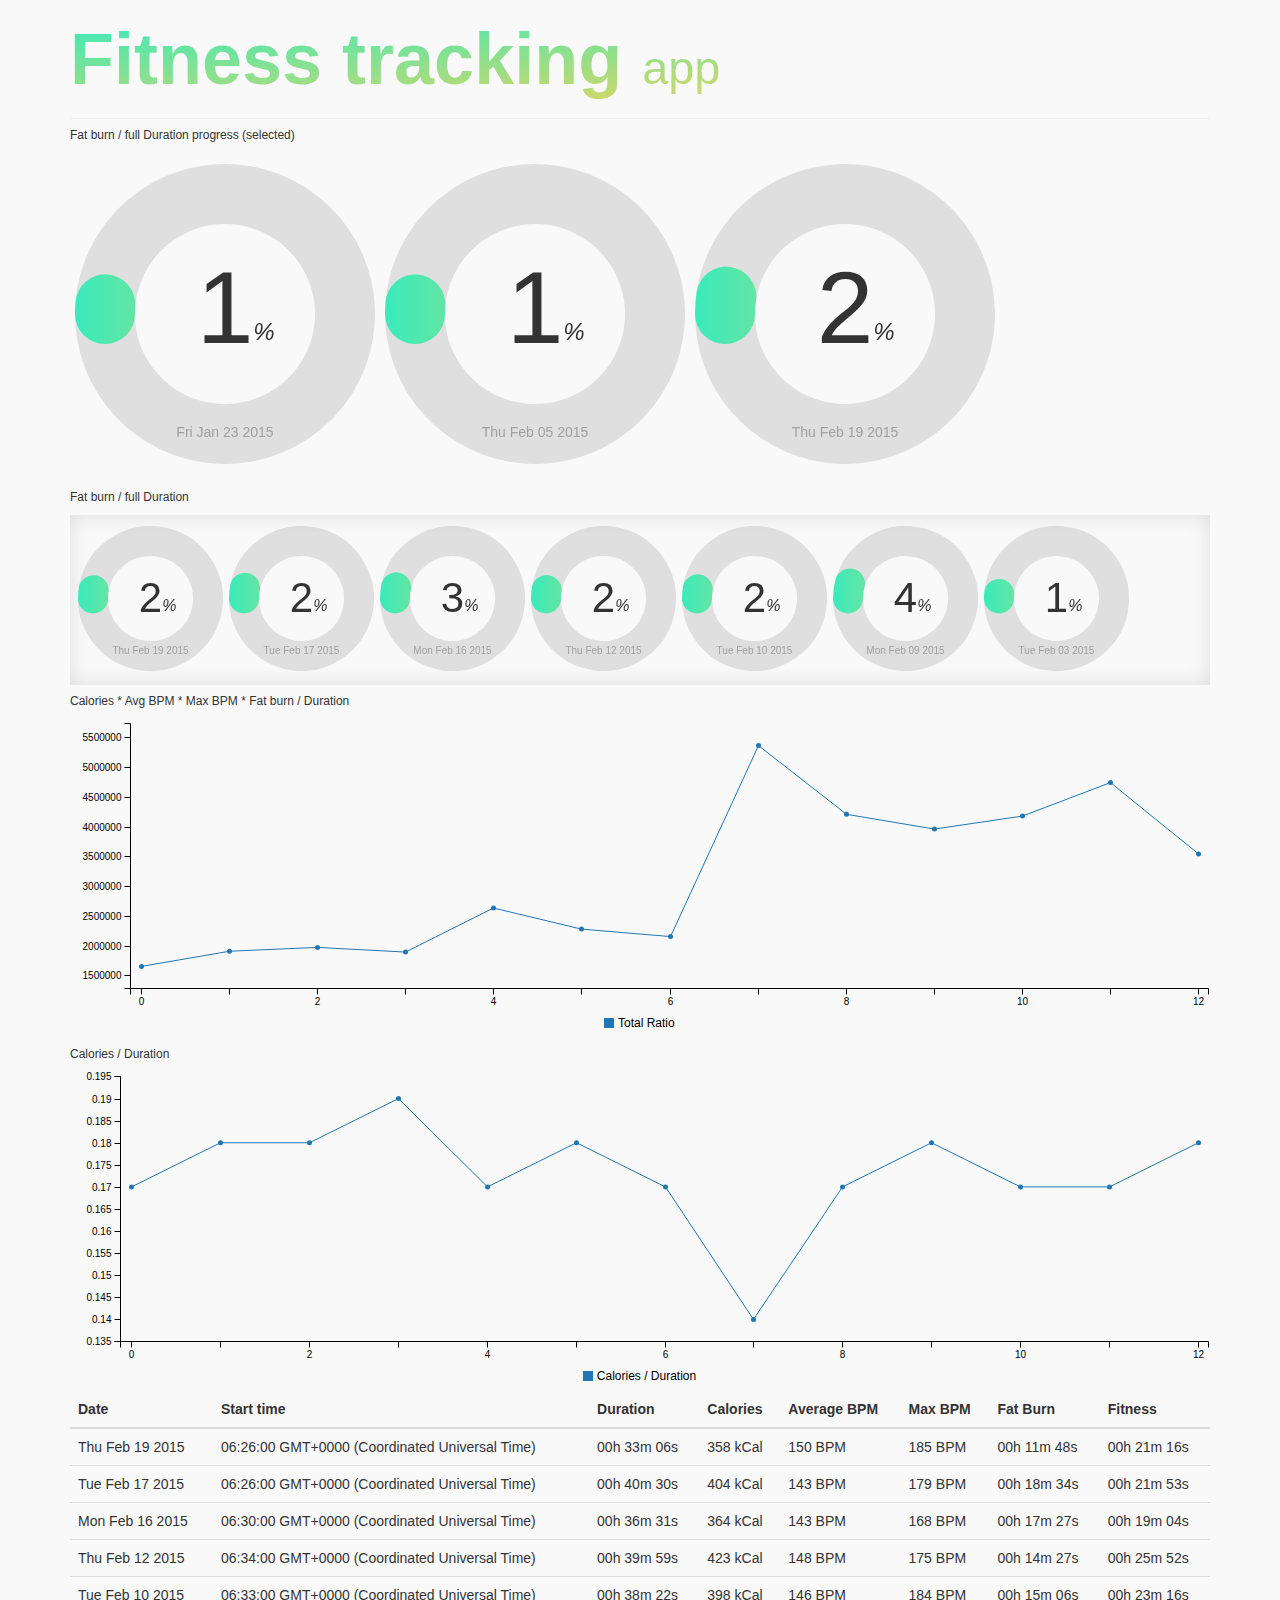
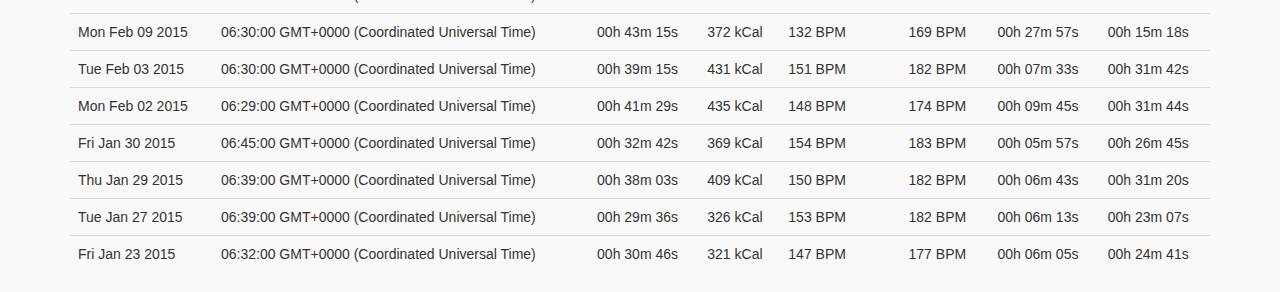
<file: FitnessTracking/target/fitness--tracking-1/index.html>
<!DOCTYPE html>
<html>
<head>
	<meta http-equiv="Content-Type" content="text/html; charset=UTF-8">
	<meta name="viewport" content="width=device-width, initial-scale=1.0">
	<title>Fitness Tracking</title>
	
	<script src="lib/jquery/jquery.js"></script>
	<script src="lib/bootstrap/bootstrap.js"></script>
	<script src="lib/circleProgress/circle-progress.js"></script>
	<script src="lib/d3/d3.js"></script>
	<script src="lib/c3/c3.js"></script>

	<script src="json/trackdata.json"></script>
	<script type="text/javascript" src="js/Workout.js"></script>
	<script type="text/javascript" src="js/App.js"></script>
	<script type="text/javascript" src="js/StringEnricher.js"></script>
	<script type="text/javascript" src="js/ReverseArray.js"></script>
	
	
	<link rel="stylesheet" href="lib/bootstrap/bootstrap.min.css">
	<link rel="stylesheet" href="lib/bootstrap/bootstrap-theme.min.css">
	<link rel="stylesheet" href="lib/c3/c3.css">
	
	<link rel="stylesheet" href="css/main.css">
</head>
<body>
<div class="container">
	<div class="page-header">
		<h1 class="own">Fitness tracking <small>app</small></h1>
	</div>
	<h6>Fat burn / full Duration progress (selected)</h6>
	<div id="selectedCircleProgresses" class="circleProgress"></div>
	
	<h6>Fat burn / full Duration</h6>
	<div id="circleProgresses" class="circleProgress hole"></div>
	
	<h6>Calories * Avg BPM * Max BPM * Fat burn / Duration</h6>
	<div id="totalRatio"></div>
	
	<h6>Calories / Duration</h6>
	<div id="caloriesDuration"></div>
	<table id="dataTable" class="table table-hover">
		<thead>
			<tr>
				<th>Date</th>
				<th>Start time</th>
				<th>Duration</th>
				<th>Calories</th>
				<th>Average BPM</th>
				<th>Max BPM</th>
				<th>Fat Burn</th>
				<th>Fitness</th>
			</tr>
		</thead>
	</table>
</div>
</body>
</html>
</file>
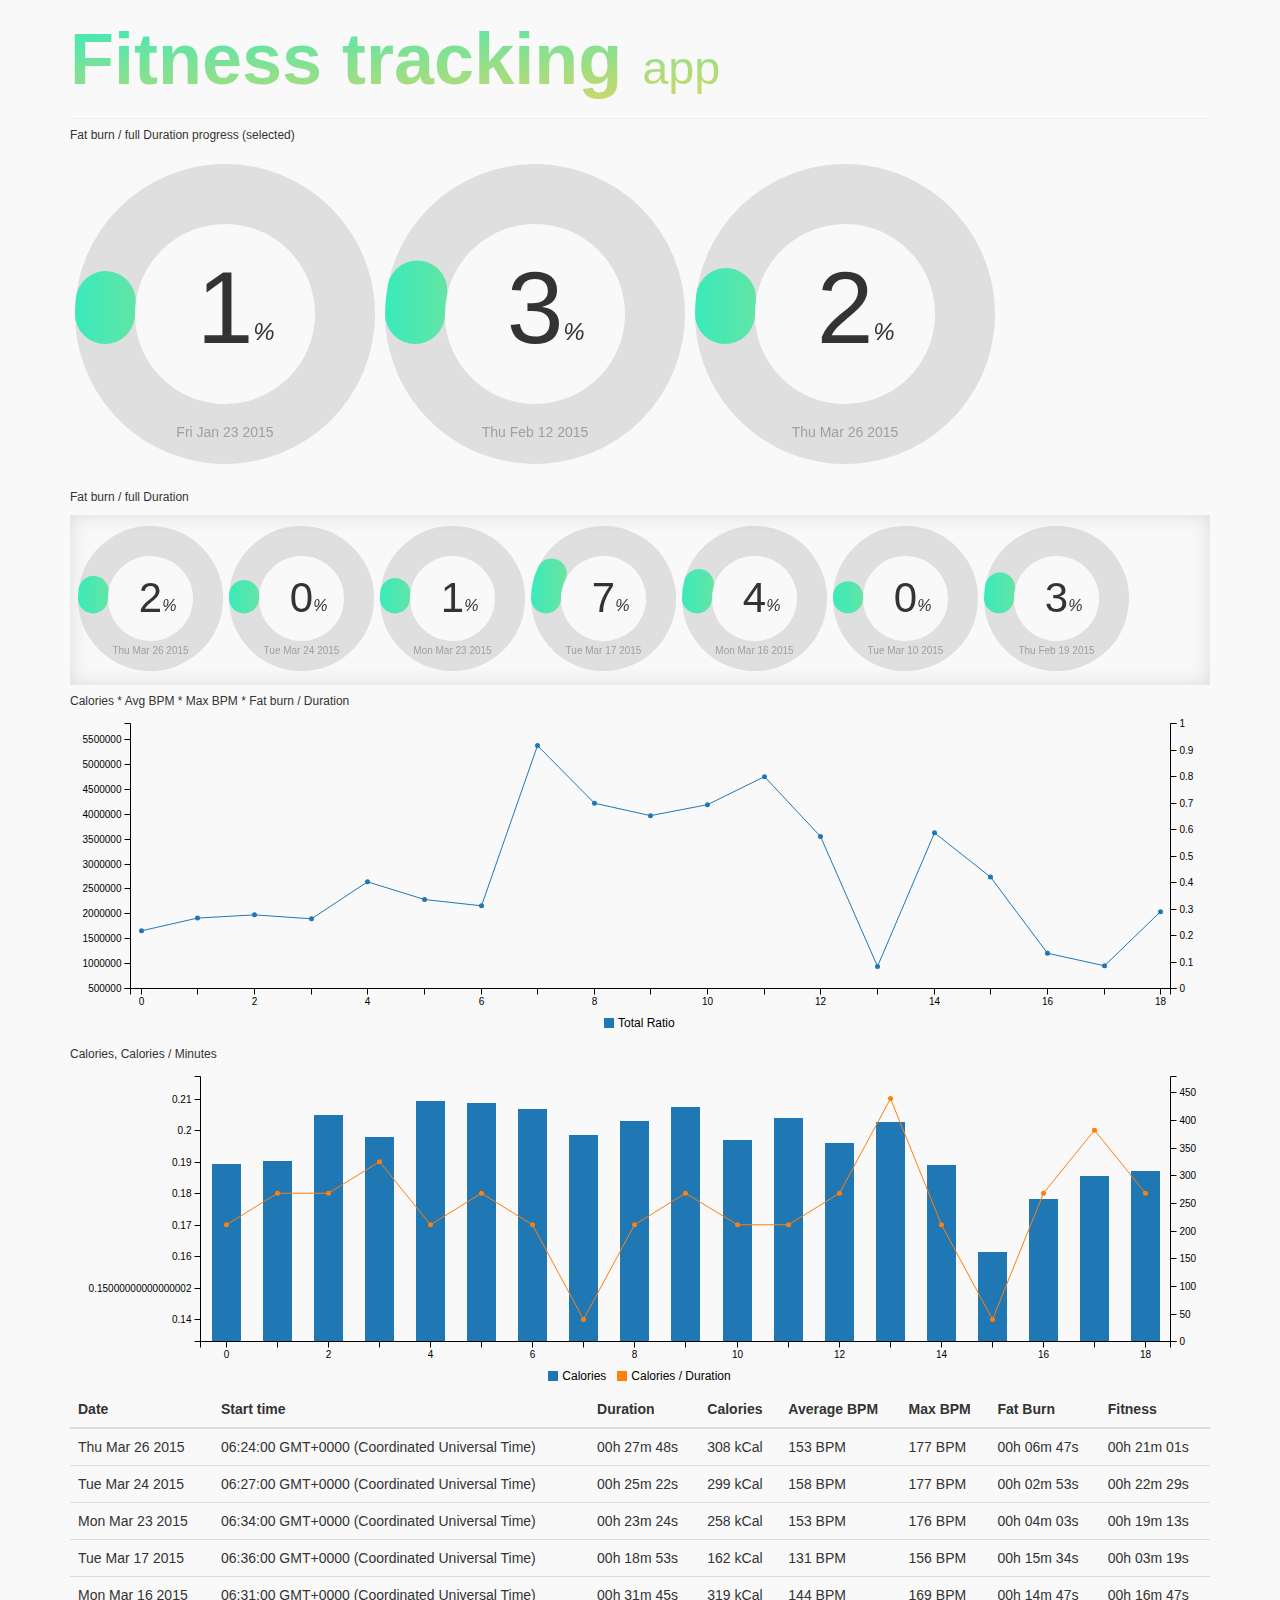
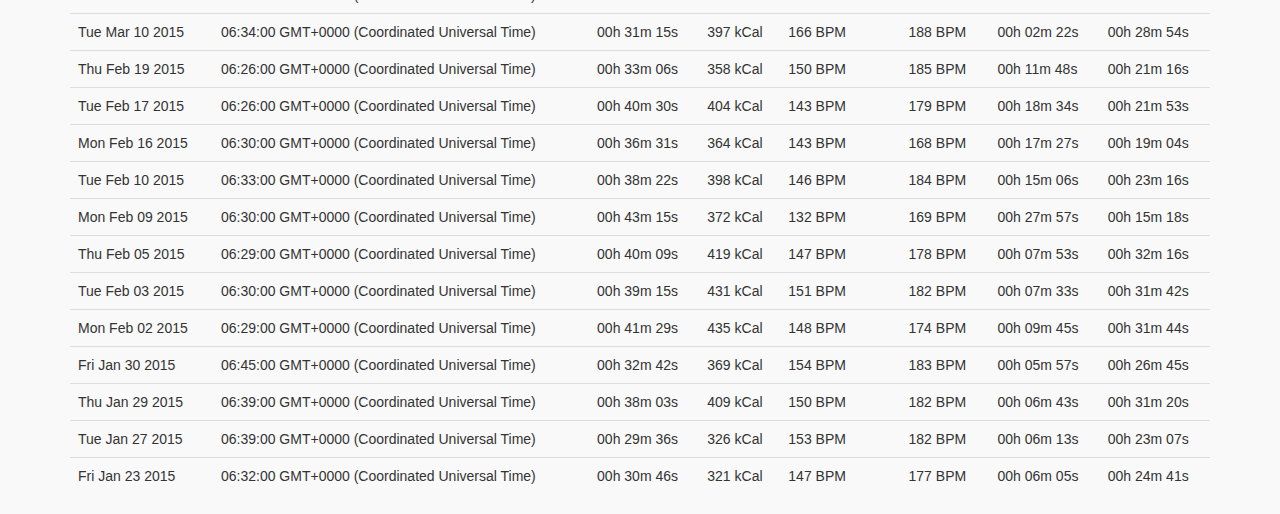
<file: src/main/webapp/index.html>
<!DOCTYPE html>
<html>
<head>
	<meta http-equiv="Content-Type" content="text/html; charset=UTF-8">
	<meta name="viewport" content="width=device-width, initial-scale=1.0">
	<title>Fitness Tracking</title>
	
	<script src="lib/jquery/jquery.js"></script>
	<script src="lib/bootstrap/bootstrap.js"></script>
	<script src="lib/circleProgress/circle-progress.js"></script>
	<script src="lib/d3/d3.js"></script>
	<script src="lib/c3/c3.js"></script>

	<script src="json/trackdata.json"></script>
	<script type="text/javascript" src="js/Workout.js"></script>
	<script type="text/javascript" src="js/App.js"></script>
	<script type="text/javascript" src="js/StringEnricher.js"></script>
	<script type="text/javascript" src="js/ReverseArray.js"></script>
	
	
	<link rel="stylesheet" href="lib/bootstrap/bootstrap.min.css">
	<link rel="stylesheet" href="lib/bootstrap/bootstrap-theme.min.css">
	<link rel="stylesheet" href="lib/c3/c3.css">
	
	<link rel="stylesheet" href="css/main.css">
</head>
<body>
<div class="container">
	<div class="page-header">
		<h1 class="own">Fitness tracking <small>app</small></h1>
	</div>
	<h6>Fat burn / full Duration progress (selected)</h6>
	<div id="selectedCircleProgresses" class="circleProgress"></div>
	
	<h6>Fat burn / full Duration</h6>
	<div id="circleProgresses" class="circleProgress hole"></div>
	
	<h6>Calories * Avg BPM * Max BPM * Fat burn / Duration</h6>
	<div id="totalRatio"></div>
	
	<h6>Calories, Calories / Minutes</h6>
	<div id="caloriesDuration"></div>
	<table id="dataTable" class="table table-hover">
		<thead>
			<tr>
				<th>Date</th>
				<th>Start time</th>
				<th>Duration</th>
				<th>Calories</th>
				<th>Average BPM</th>
				<th>Max BPM</th>
				<th>Fat Burn</th>
				<th>Fitness</th>
			</tr>
		</thead>
	</table>
</div>
</body>
</html>
</file>
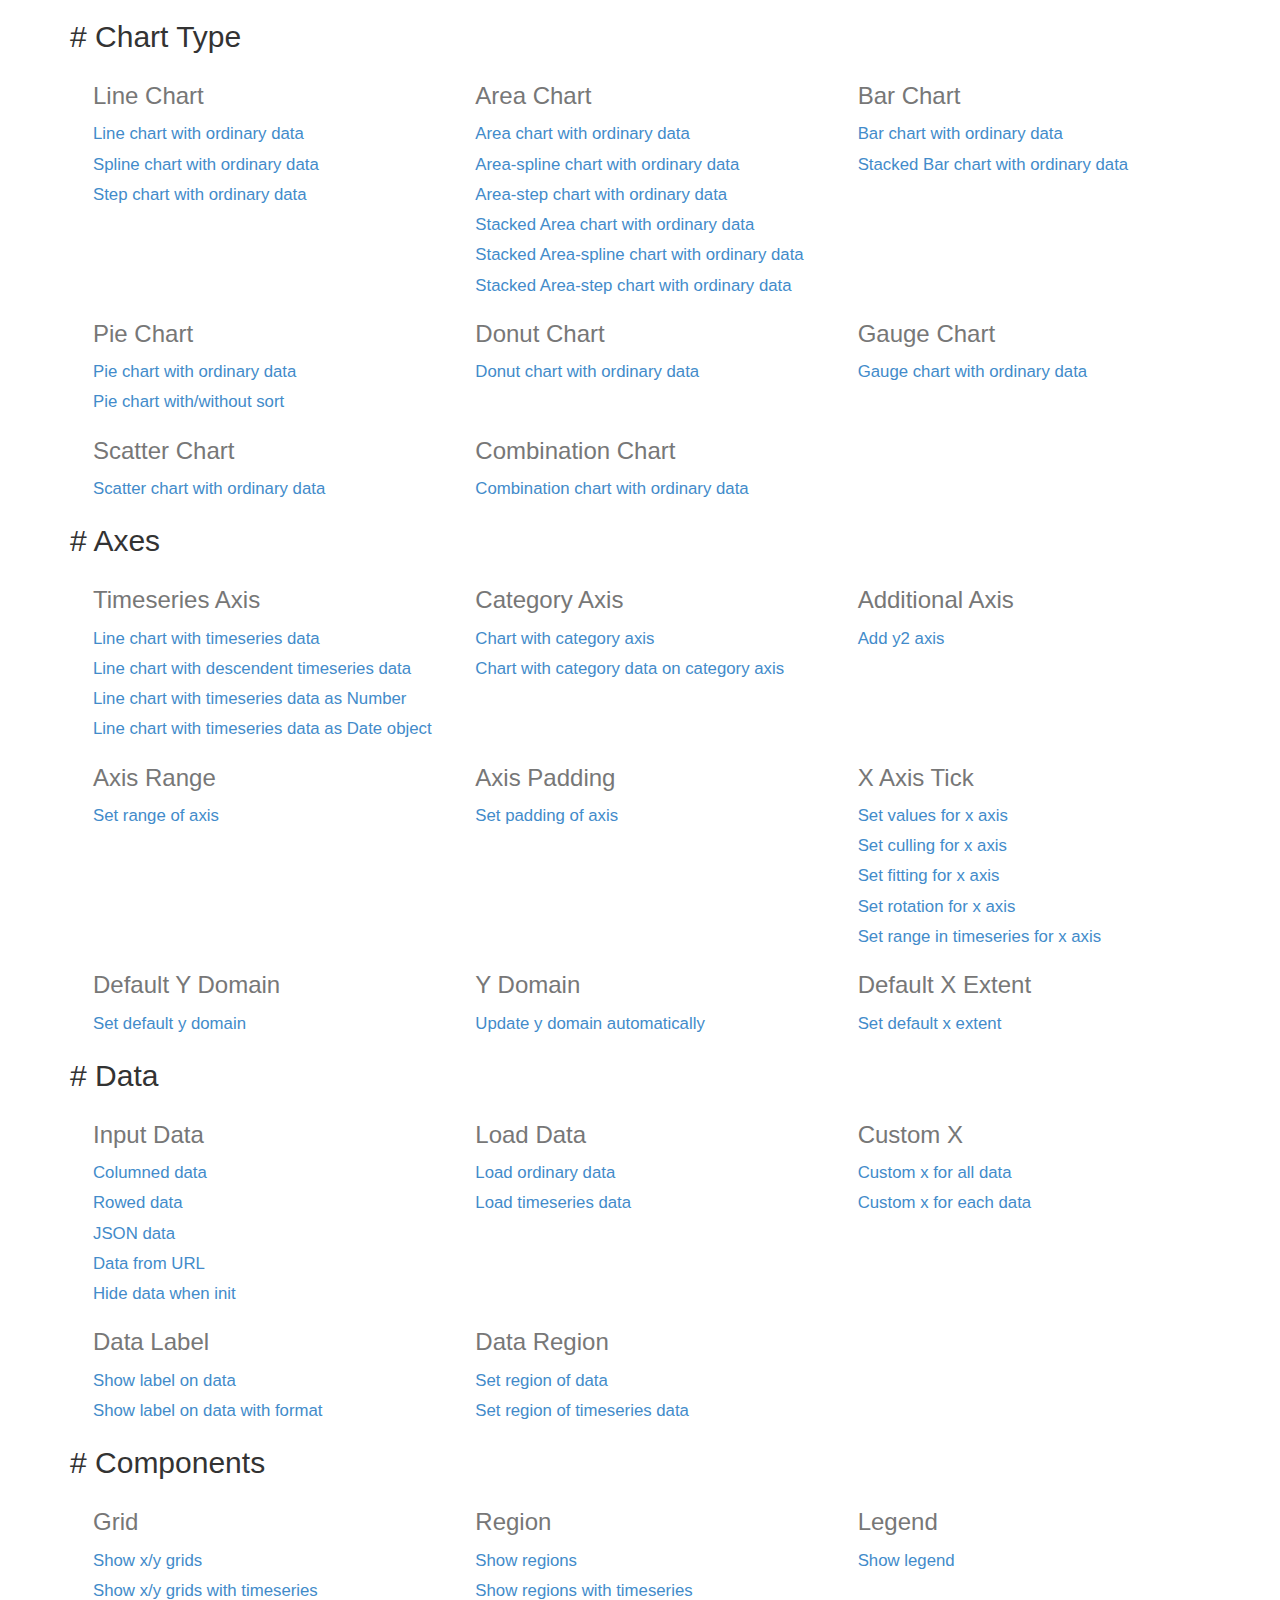
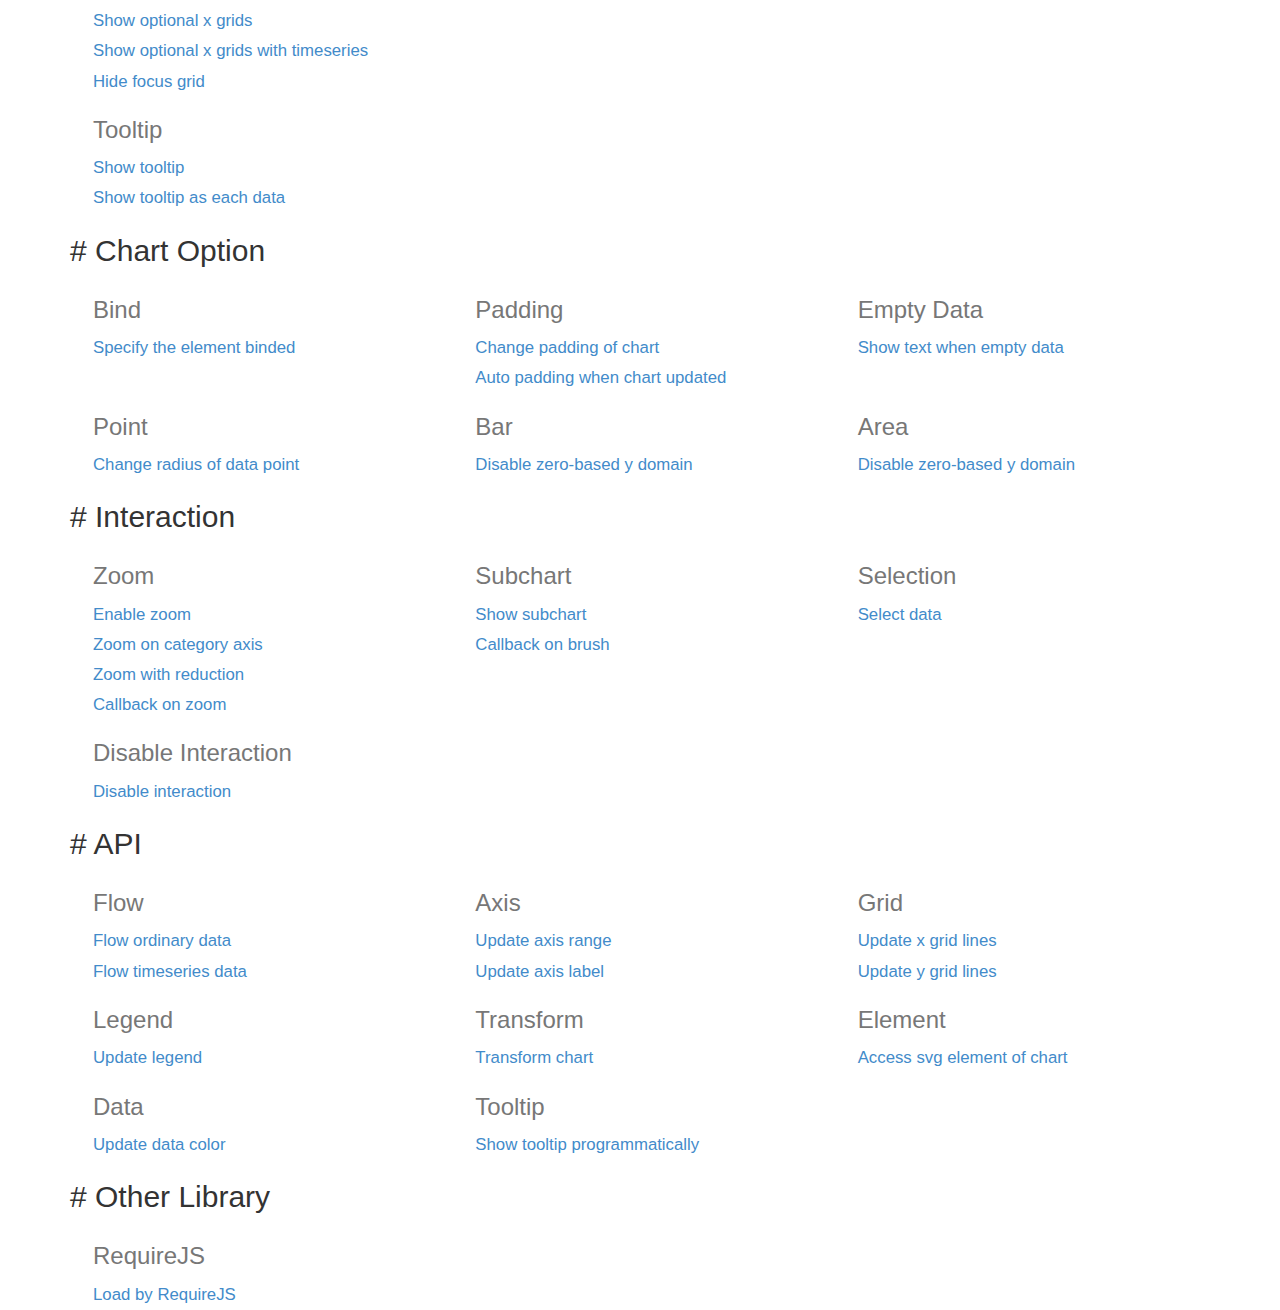
<file: FitnessTracking/target/fitness--tracking-1/lib/c3/c3-0.4.9/htdocs/index.html>
<html>
  <head>
    <link href="./css/bootstrap.min.css" rel="stylesheet">
    <link href="./css/index.css" rel="stylesheet">
  </head>
  <body>
    <div class="container">
      <div class="section">
        <h2># <span>Chart Type</span></h2>
        <div>
          <div class="row">
            <div class="col-md-4">
              <h3>Line Chart</h3>
              <a href="./samples/simple.html">
                Line chart with ordinary data
              </a>
              <a href="./samples/chart_spline.html">
                Spline chart with ordinary data
              </a>
              <a href="./samples/chart_step.html">
                Step chart with ordinary data
              </a>
            </div>
            <div class="col-md-4">
              <h3>Area Chart</h3>
              <a href="./samples/chart_area.html">
                Area chart with ordinary data
              </a>
              <a href="./samples/chart_area_spline.html">
                Area-spline chart with ordinary data
              </a>
              <a href="./samples/chart_area_step.html">
                Area-step chart with ordinary data
              </a>
              <a href="./samples/chart_area_stacked.html">
                Stacked Area chart with ordinary data
              </a>
              <a href="./samples/chart_area_spline_stacked.html">
                Stacked Area-spline chart with ordinary data
              </a>
              <a href="./samples/chart_area_step_stacked.html">
                Stacked Area-step chart with ordinary data
              </a>
            </div>
            <div class="col-md-4">
              <h3>Bar Chart</h3>
              <a href="./samples/chart_bar.html">
                Bar chart with ordinary data
              </a>
              <a href="./samples/chart_bar_stacked.html">
                Stacked Bar chart with ordinary data
              </a>
            </div>
          </div>
          <div class="row">
            <div class="col-md-4">
              <h3>Pie Chart</h3>
              <a href="./samples/chart_pie.html">
                Pie chart with ordinary data
              </a>
              <a href="./samples/chart_pie_sort.html">
                Pie chart with/without sort
              </a>
            </div>
            <div class="col-md-4">
              <h3>Donut Chart</h3>
              <a href="./samples/chart_donut.html">
                Donut chart with ordinary data
              </a>
            </div>
            <div class="col-md-4">
              <h3>Gauge Chart</h3>
              <a href="./samples/chart_gauge.html">
                Gauge chart with ordinary data
              </a>
            </div>
          </div>
          <div class="row">
            <div class="col-md-4">
              <h3>Scatter Chart</h3>
              <a href="./samples/chart_scatter.html">
                Scatter chart with ordinary data
              </a>
            </div>
            <div class="col-md-4">
              <h3>Combination Chart</h3>
              <a href="./samples/chart_combination.html">
                Combination chart with ordinary data
              </a>
            </div>
          </div>
        </div>
      </div>

      <div class="section">
        <h2># <span>Axes</span></h2>
        <div>
          <div class="row">
            <div class="col-md-4">
              <h3>Timeseries Axis</h3>
              <a href="./samples/timeseries.html">
                Line chart with timeseries data
              </a>
              <a href="./samples/timeseries_descendent.html">
                Line chart with descendent timeseries data
              </a>
              <a href="./samples/timeseries_raw.html">
                Line chart with timeseries data as Number
              </a>
              <a href="./samples/timeseries_date.html">
                Line chart with timeseries data as Date object
              </a>
            </div>
            <div class="col-md-4">
              <h3>Category Axis</h3>
              <a href="./samples/categorized.html">
                Chart with category axis
              </a>
              <a href="./samples/custom_x_categorized.html">
                Chart with category data on category axis
              </a>
            </div>
            <div class="col-md-4">
              <h3>Additional Axis</h3>
              <a href="./samples/axes_y2.html">
                Add y2 axis
              </a>
            </div>
          </div>
          <div class="row">
            <div class="col-md-4">
              <h3>Axis Range</h3>
              <a href="./samples/axes_range.html">
                Set range of axis
              </a>
            </div>
            <div class="col-md-4">
              <h3>Axis Padding</h3>
              <a href="./samples/axes_padding.html">
                Set padding of axis
              </a>
            </div>
            <div class="col-md-4">
              <h3>X Axis Tick</h3>
              <a href="./samples/axes_x_tick_values.html">
                Set values for x axis
              </a>
              <a href="./samples/axes_x_tick_culling.html">
                Set culling for x axis
              </a>
              <a href="./samples/axes_x_tick_fit.html">
                Set fitting for x axis
              </a>
              <a href="./samples/axes_x_tick_rotate.html">
                Set rotation for x axis
              </a>
              <a href="./samples/axes_x_range_timeseries.html">
                Set range in timeseries for x axis
              </a>
            </div>
          </div>
          <div class="row">
            <div class="col-md-4">
              <h3>Default Y Domain</h3>
              <a href="./samples/axes_y_default.html">
                Set default y domain
              </a>
            </div>
            <div class="col-md-4">
              <h3>Y Domain</h3>
              <a href="./samples/domain_y.html">
                Update y domain automatically
              </a>
            </div>
            <div class="col-md-4">
              <h3>Default X Extent</h3>
              <a href="./samples/axes_x_extent.html">
                Set default x extent
              </a>
            </div>
          </div>
        </div>
      </div>

      <div class="section">
        <h2># <span>Data</span></h2>
        <div>
          <div class="row">
            <div class="col-md-4">
              <h3>Input Data</h3>
              <a href="./samples/data_columned.html">
                Columned data
              </a>
              <a href="./samples/data_rowed.html">
                Rowed data
              </a>
              <a href="./samples/data_json.html">
                JSON data
              </a>
              <a href="./samples/data_url.html">
                Data from URL
              </a>
              <a href="./samples/data_hide.html">
                Hide data when init
              </a>
            </div>
            <div class="col-md-4">
              <h3>Load Data</h3>
              <a href="./samples/data_load.html">
                Load ordinary data
              </a>
              <a href="./samples/data_load_timeseries.html">
                Load timeseries data
              </a>
            </div>
            <div class="col-md-4">
              <h3>Custom X</h3>
              <a href="./samples/custom_x_scale.html">
                Custom x for all data
              </a>
              <a href="./samples/custom_xs_scale.html">
                Custom x for each data
              </a>
            </div>
          </div>
          <div class="row">
            <div class="col-md-4">
              <h3>Data Label</h3>
              <a href="./samples/data_label.html">
                Show label on data
              </a>
              <a href="./samples/data_label_format.html">
                Show label on data with format
              </a>
            </div>
            <div class="col-md-4">
              <h3>Data Region</h3>
              <a href="./samples/data_region.html">
                Set region of data
              </a>
              <a href="./samples/data_region_timeseries.html">
                Set region of timeseries data
              </a>
            </div>
          </div>
        </div>
      </div>

      <div class="section">
        <h2># <span>Components</span></h2>
        <div>
          <div class="row">
            <div class="col-md-4">
              <h3>Grid</h3>
              <a href="./samples/grids.html">
                 Show x/y grids
              </a>
              <a href="./samples/grids_timeseries.html">
                 Show x/y grids with timeseries
              </a>
              <a href="./samples/grid_x_lines.html">
                 Show optional x grids
              </a>
              <a href="./samples/grid_x_lines_timeseries.html">
                 Show optional x grids with timeseries
              </a>
              <a href="./samples/grid_focus.html">
                 Hide focus grid
              </a>
            </div>
            <div class="col-md-4">
              <h3>Region</h3>
              <a href="./samples/regions.html">
                 Show regions
              </a>
              <a href="./samples/regions_timeseries.html">
                 Show regions with timeseries
              </a>
            </div>
            <div class="col-md-4">
              <h3>Legend</h3>
              <a href="./samples/legend.html">
                 Show legend
              </a>
            </div>
          </div>
          <div class="row">
            <div class="col-md-4">
              <h3>Tooltip</h3>
              <a href="./samples/tooltip_show.html">
                Show tooltip
              </a>
              <a href="./samples/tooltip_grouped.html">
                Show tooltip as each data
              </a>
            </div>
          </div>
        </div>
      </div>

      <div class="section">
        <h2># <span>Chart Option</span></h2>
        <div>
          <div class="row">
            <div class="col-md-4">
              <h3>Bind</h3>
              <a href="./samples/bindto.html">
                Specify the element binded
              </a>
            </div>
            <div class="col-md-4">
              <h3>Padding</h3>
              <a href="./samples/padding.html">
                Change padding of chart
              </a>
              <a href="./samples/padding_update.html">
                Auto padding when chart updated
              </a>
            </div>
            <div class="col-md-4">
              <h3>Empty Data</h3>
              <a href="./samples/emptydata.html">
                Show text when empty data
              </a>
            </div>
          </div>
          <div class="row">
            <div class="col-md-4">
              <h3>Point</h3>
              <a href="./samples/point_r.html">
                Change radius of data point
              </a>
            </div>
            <div class="col-md-4">
              <h3>Bar</h3>
              <a href="./samples/bar_zerobased.html">
                Disable zero-based y domain
              </a>
            </div>
            <div class="col-md-4">
              <h3>Area</h3>
              <a href="./samples/area_zerobased.html">
                Disable zero-based y domain
              </a>
            </div>
          </div>
        </div>
      </div>

      <div class="section">
        <h2># <span>Interaction</span></h2>
        <div>
          <div class="row">
            <div class="col-md-4">
              <h3>Zoom</h3>
              <a href="./samples/zoom.html">
                Enable zoom
              </a>
              <a href="./samples/zoom.html">
                Zoom on category axis
              </a>
              <a href="./samples/zoom_reduction.html">
                Zoom with reduction
              </a>
              <a href="./samples/zoom_onzoom.html">
                Callback on zoom
              </a>
            </div>
            <div class="col-md-4">
              <h3>Subchart</h3>
              <a href="./samples/subchart.html">
                Show subchart
              </a>
              <a href="./samples/subchart_onbrush.html">
                Callback on brush
              </a>
            </div>
            <div class="col-md-4">
              <h3>Selection</h3>
              <a href="./samples/selection.html">
                Select data
              </a>
            </div>
          </div>
          <div class="row">
            <div class="col-md-4">
              <h3>Disable Interaction</h3>
              <a href="./samples/interaction_enabled.html">
                Disable interaction
              </a>
            </div>
          </div>
        </div>
      </div>

      <div class="section">
        <h2># <span>API</span></h2>
        <div>
          <div class="row">
            <div class="col-md-4">
              <h3>Flow</h3>
              <a href="./samples/api_flow.html">
                Flow ordinary data
              </a>
              <a href="./samples/api_flow_timeseries.html">
                Flow timeseries data
              </a>
            </div>
            <div class="col-md-4">
              <h3>Axis</h3>
              <a href="./samples/api_axis_range.html">
                Update axis range
              </a>
              <a href="./samples/api_axis_label.html">
                Update axis label
              </a>
            </div>
            <div class="col-md-4">
              <h3>Grid</h3>
              <a href="./samples/api_xgrid_lines.html">
                Update x grid lines
              </a>
              <a href="./samples/api_ygrid_lines.html">
                Update y grid lines
              </a>
            </div>
          </div>
          <div class="row">
            <div class="col-md-4">
              <h3>Legend</h3>
              <a href="./samples/api_legend.html">
                Update legend
              </a>
            </div>
            <div class="col-md-4">
              <h3>Transform</h3>
              <a href="./samples/api_transform.html">
                Transform chart
              </a>
            </div>
            <div class="col-md-4">
              <h3>Element</h3>
              <a href="./samples/element.html">
                Access svg element of chart
              </a>
            </div>
          </div>
          <div class="row">
            <div class="col-md-4">
              <h3>Data</h3>
              <a href="./samples/api_data_colors.html">
                Update data color
              </a>
            </div>
            <div class="col-md-4">
              <h3>Tooltip</h3>
              <a href="./samples/api_tooltip_show.html">
                Show tooltip programmatically
              </a>
            </div>
          </div>
        </div>
      </div>

      <div class="section">
        <h2># <span>Other Library</span></h2>
        <div>
          <div class="row">
            <div class="col-md-4">
              <h3>RequireJS</h3>
              <a href="./samples/requirejs.html">
                Load by RequireJS
              </a>
            </div>
          </div>
        </div>
      </div>

    </div>
  </body>
</html>
</file>
<file: FitnessTracking/target/fitness--tracking-1/lib/c3/c3.css>
/*-- Chart --*/

.c3 svg {
  font: 10px sans-serif;
}
.c3 path, .c3 line {
  fill: none;
  stroke: #000;
}
.c3 text {
  -webkit-user-select: none;
     -moz-user-select: none;
          user-select: none;
}

.c3-legend-item-tile,
.c3-xgrid-focus,
.c3-ygrid,
.c3-event-rect,
.c3-bars path {
  shape-rendering: crispEdges;
}

.c3-chart-arc path {
  stroke: #fff;

}
.c3-chart-arc text {
  fill: #fff;
  font-size: 13px;
}

/*-- Axis --*/

.c3-axis-x .tick {
}
.c3-axis-x-label {
}

.c3-axis-y .tick {
}
.c3-axis-y-label {
}

.c3-axis-y2 .tick {
}
.c3-axis-y2-label {
}

/*-- Grid --*/

.c3-grid line {
  stroke: #aaa;
}
.c3-grid text {
  fill: #aaa;
}
.c3-xgrid, .c3-ygrid {
  stroke-dasharray: 3 3;
}
.c3-xgrid-focus {
}

/*-- Text on Chart --*/

.c3-text {
}

.c3-text.c3-empty {
  fill: #808080;
  font-size: 2em;
}

/*-- Line --*/

.c3-line {
  stroke-width: 1px;
}
/*-- Point --*/

.c3-circle._expanded_ {
  stroke-width: 1px;
  stroke: white;
}
.c3-selected-circle {
  fill: white;
  stroke-width: 2px;
}

/*-- Bar --*/

.c3-bar {
  stroke-width: 0;
}
.c3-bar._expanded_ {
  fill-opacity: 0.75;
}

/*-- Arc --*/

.c3-chart-arcs-title {
  dominant-baseline: middle;
  font-size: 1.3em;
}

/*-- Focus --*/

.c3-target.c3-focused {
  opacity: 1;
}
.c3-target.c3-focused path.c3-line, .c3-target.c3-focused path.c3-step {
  stroke-width: 2px;
}
.c3-target.c3-defocused {
  opacity: 0.3 !important;
}


/*-- Region --*/

.c3-region {
  fill: steelblue;
  fill-opacity: .1;
}

/*-- Brush --*/

.c3-brush .extent {
  fill-opacity: .1;
}

/*-- Select - Drag --*/

.c3-dragarea {
}

/*-- Legend --*/

.c3-legend-item {
  font-size: 12px;
}
.c3-legend-item-hidden {
  opacity: 0.15;
}

.c3-legend-background {
  opacity: 0.75;
  fill: white;
  stroke: lightgray;
  stroke-width: 1
}

/*-- Tooltip --*/

.c3-tooltip-container {
  z-index: 10;
}
.c3-tooltip {
  border-collapse:collapse;
  border-spacing:0;
  background-color:#fff;
  empty-cells:show;
  width:auto;
  -webkit-box-shadow: 7px 7px 12px -9px rgb(119,119,119);
     -moz-box-shadow: 7px 7px 12px -9px rgb(119,119,119);
          box-shadow: 7px 7px 12px -9px rgb(119,119,119);
  opacity: 0.9;
}
.c3-tooltip tr {
  border:1px solid #CCC;
}
.c3-tooltip th {
  background-color: #aaa;
  font-size:14px;
  padding:2px 5px;
  text-align:left;
  color:#FFF;
}
.c3-tooltip td {
  font-size:13px;
  padding: 3px 6px;
  background-color:#fff;
  border-left:1px dotted #999;
  color: #000;
}
.c3-tooltip td > span {
  display: inline-block;
  width: 10px;
  height: 10px;
  margin-right: 6px;
}
.c3-tooltip td.value{
  text-align: right;
}

.c3-area {
  stroke-width: 0;
  opacity: 0.2;
}

.c3-chart-arcs .c3-chart-arcs-background {
  fill: #e0e0e0;
  stroke: none;
}
.c3-chart-arcs .c3-chart-arcs-gauge-unit {
  fill: #000;
  font-size: 16px;
}
.c3-chart-arcs .c3-chart-arcs-gauge-max {
  fill: #777;
}
.c3-chart-arcs .c3-chart-arcs-gauge-min {
  fill: #777;
}

.c3-chart-arc .c3-gauge-value {
  fill: #000;
/*  font-size: 28px !important;*/
}
</file>
<file: FitnessTracking/target/fitness--tracking-1/css/main.css>
body {
	background-color: #F9F9F9;
}

h1.own {
	background: -webkit-linear-gradient(left top, #3aeabb , #fdd250); /* For Safari 5.1 to 6.0 */
	background: -o-linear-gradient(bottom right, #3aeabb, #fdd250); /* For Opera 11.1 to 12.0 */
	background: -moz-linear-gradient(bottom right, #3aeabb, #fdd250); /* For Firefox 3.6 to 15 */
	background: linear-gradient(to bottom right, #3aeabb , #fdd250); /* Standard syntax */
	-webkit-background-clip: text;
	background-clip: text;
	-webkit-text-fill-color: transparent;
	text-fill-color: transparent;
}

.hole {
	box-shadow: 0px 0px 20px rgb(220, 220, 220) inset;
}

#circleProgresses {
	padding: 5px;
	overflow: scroll;
}

.circleProgress > div {
	position: relative;
	display: inline-block;
	text-align: center;
}

.circleProgress > div > div {
	position: absolute;
	left: 0;
	width: 100%;
}

.circleProgress > div > .percentage {
	line-height: 0px;
}

.circleProgress > div > .percentage > i {
	position: absolute;
}

.circleProgress > div > .date {
	color: rgb(160, 160, 160);
}

@media (min-width: 768px) {
	.page-header {
		margin: 0px 0 10px;
	}
	
	h1.own {
		font-size: 72px;
		font-weight: bold;
	}
	
	#circleProgresses {
		height: 170px;
	}
	
	.circleProgress > .circle {
		margin: 6px 3px;
	}
	
	.circleProgress > .bigCircle {
		margin: 12px 5px;
	}
	
	.circleProgress > .circle > .percentage {
		top: 72px;
		font-size: 42px;
	}

	.circleProgress > .circle > .percentage > i {
		bottom: -8px;
		font-size: 16px;
	}

	.circleProgress > .bigCircle > .percentage {
		top: 144px;
		font-size: 102px;
	}

	.circleProgress > .bigCircle > .percentage > i {
		bottom: -24px;
		font-size: 24px;
	}
	
	.circleProgress > .circle > .date {
		font-size: 10px;
		bottom: 17px;
	}
	
	.circleProgress > .bigCircle > .date {
		font-size: 14px;
		bottom: 27px;
	}
}

@media (max-width: 768px) {
	#circleProgresses {
		height: 132px;
	}

	.circleProgress > .circle {
		margin: 6px -5px;
	}
	
	.circleProgress > .bigCircle {
		margin: 12px -13px;
	}
	
	.circleProgress > .circle > .percentage {
		top: 55px;
		font-size: 34px;
	}

	.circleProgress > .circle > .percentage > i {
		bottom: -7px;
		font-size: 12px;
	}

	.circleProgress > .bigCircle > .percentage {
		top: 127px;
		font-size: 82px;
	}

	.circleProgress > .bigCircle > .percentage > i {
		bottom: -20px;
		font-size: 20px;
	}
	
	.circleProgress > .circle > .date {
		font-size: 9px;
		bottom: 17px;
	}
	
	.circleProgress > .bigCircle > .date {
		font-size: 14px;
		bottom: 27px;
	}
}

@media (max-width: 568px) {
	.page-header {
		margin: 0px 0 5px;
	}
	
	h1.own, .h1, h1 {
		font-size: 42px;
		font-weight: bold;
	}
	
	#circleProgresses {
		height: 108px;
	}
	
	.circleProgress > .circle {
		margin: 6px -4px;
	}
	
	.circleProgress > .bigCircle {
		margin: 12px -7px;
	}
	
	.circleProgress > .circle > .percentage {
		top: 38px;
		font-size: 24px;
	}

	.circleProgress > .circle > .percentage > i {
		bottom: -5px;
		font-size: 8px;
	}

	.circleProgress > .bigCircle > .percentage {
		top: 90px;
		font-size: 64px;
	}

	.circleProgress > .bigCircle > .percentage > i {
		bottom: -14px;
		font-size: 16px;
	}
	
	.circleProgress > .circle > .date {
		font-size: 8px;
		bottom: -10px;
	}
	
	.circleProgress > .bigCircle > .date {
		font-size: 10px;
		bottom: 22px;
	}
}

@media (max-width: 320px) {
	.page-header {
		margin: 0px 0 5px;
	}
	
	h1.own, .h1, h1 {
		font-size: 30px;
		font-weight: bold;
	}
	
	#circleProgresses {
		height: 85px;
	}
	
	.circleProgress > .circle {
		margin: 6px -4px;
	}
	
	.circleProgress > .bigCircle {
		margin: 12px -7px;
	}
	
	.circleProgress > .circle > .percentage {
		top: 32px;
		font-size: 18px;
	}

	.circleProgress > .circle > .percentage > i {
		bottom: -3px;
		font-size: 7px;
	}

	.circleProgress > .bigCircle > .percentage {
		top: 56px;
		font-size: 36px;
	}

	.circleProgress > .bigCircle > .percentage > i {
		bottom: -8px;
		font-size: 10px;
	}
	
	.circleProgress > .circle > .date {
		display: none;
		font-size: 8px;
		bottom: -10px;
	}
	
	.circleProgress > .bigCircle > .date {
		font-size: 10px;
		bottom: -10px;
	}
}
</file>
<file: src/main/webapp/lib/c3/c3.css>
/*-- Chart --*/

.c3 svg {
  font: 10px sans-serif;
}
.c3 path, .c3 line {
  fill: none;
  stroke: #000;
}
.c3 text {
  -webkit-user-select: none;
     -moz-user-select: none;
          user-select: none;
}

.c3-legend-item-tile,
.c3-xgrid-focus,
.c3-ygrid,
.c3-event-rect,
.c3-bars path {
  shape-rendering: crispEdges;
}

.c3-chart-arc path {
  stroke: #fff;

}
.c3-chart-arc text {
  fill: #fff;
  font-size: 13px;
}

/*-- Axis --*/

.c3-axis-x .tick {
}
.c3-axis-x-label {
}

.c3-axis-y .tick {
}
.c3-axis-y-label {
}

.c3-axis-y2 .tick {
}
.c3-axis-y2-label {
}

/*-- Grid --*/

.c3-grid line {
  stroke: #aaa;
}
.c3-grid text {
  fill: #aaa;
}
.c3-xgrid, .c3-ygrid {
  stroke-dasharray: 3 3;
}
.c3-xgrid-focus {
}

/*-- Text on Chart --*/

.c3-text {
}

.c3-text.c3-empty {
  fill: #808080;
  font-size: 2em;
}

/*-- Line --*/

.c3-line {
  stroke-width: 1px;
}
/*-- Point --*/

.c3-circle._expanded_ {
  stroke-width: 1px;
  stroke: white;
}
.c3-selected-circle {
  fill: white;
  stroke-width: 2px;
}

/*-- Bar --*/

.c3-bar {
  stroke-width: 0;
}
.c3-bar._expanded_ {
  fill-opacity: 0.75;
}

/*-- Arc --*/

.c3-chart-arcs-title {
  dominant-baseline: middle;
  font-size: 1.3em;
}

/*-- Focus --*/

.c3-target.c3-focused {
  opacity: 1;
}
.c3-target.c3-focused path.c3-line, .c3-target.c3-focused path.c3-step {
  stroke-width: 2px;
}
.c3-target.c3-defocused {
  opacity: 0.3 !important;
}


/*-- Region --*/

.c3-region {
  fill: steelblue;
  fill-opacity: .1;
}

/*-- Brush --*/

.c3-brush .extent {
  fill-opacity: .1;
}

/*-- Select - Drag --*/

.c3-dragarea {
}

/*-- Legend --*/

.c3-legend-item {
  font-size: 12px;
}
.c3-legend-item-hidden {
  opacity: 0.15;
}

.c3-legend-background {
  opacity: 0.75;
  fill: white;
  stroke: lightgray;
  stroke-width: 1
}

/*-- Tooltip --*/

.c3-tooltip-container {
  z-index: 10;
}
.c3-tooltip {
  border-collapse:collapse;
  border-spacing:0;
  background-color:#fff;
  empty-cells:show;
  width:auto;
  -webkit-box-shadow: 7px 7px 12px -9px rgb(119,119,119);
     -moz-box-shadow: 7px 7px 12px -9px rgb(119,119,119);
          box-shadow: 7px 7px 12px -9px rgb(119,119,119);
  opacity: 0.9;
}
.c3-tooltip tr {
  border:1px solid #CCC;
}
.c3-tooltip th {
  background-color: #aaa;
  font-size:14px;
  padding:2px 5px;
  text-align:left;
  color:#FFF;
}
.c3-tooltip td {
  font-size:13px;
  padding: 3px 6px;
  background-color:#fff;
  border-left:1px dotted #999;
  color: #000;
}
.c3-tooltip td > span {
  display: inline-block;
  width: 10px;
  height: 10px;
  margin-right: 6px;
}
.c3-tooltip td.value{
  text-align: right;
}

.c3-area {
  stroke-width: 0;
  opacity: 0.2;
}

.c3-chart-arcs .c3-chart-arcs-background {
  fill: #e0e0e0;
  stroke: none;
}
.c3-chart-arcs .c3-chart-arcs-gauge-unit {
  fill: #000;
  font-size: 16px;
}
.c3-chart-arcs .c3-chart-arcs-gauge-max {
  fill: #777;
}
.c3-chart-arcs .c3-chart-arcs-gauge-min {
  fill: #777;
}

.c3-chart-arc .c3-gauge-value {
  fill: #000;
/*  font-size: 28px !important;*/
}
</file>
<file: src/main/webapp/css/main.css>
body {
	background-color: #F9F9F9;
}

h1.own {
	background: -webkit-linear-gradient(left top, #3aeabb , #fdd250); /* For Safari 5.1 to 6.0 */
	background: -o-linear-gradient(bottom right, #3aeabb, #fdd250); /* For Opera 11.1 to 12.0 */
	background: -moz-linear-gradient(bottom right, #3aeabb, #fdd250); /* For Firefox 3.6 to 15 */
	background: linear-gradient(to bottom right, #3aeabb , #fdd250); /* Standard syntax */
	-webkit-background-clip: text;
	background-clip: text;
	-webkit-text-fill-color: transparent;
	text-fill-color: transparent;
}

.hole {
	box-shadow: 0px 0px 20px rgb(220, 220, 220) inset;
}

#circleProgresses {
	padding: 5px;
	overflow: scroll;
}

.circleProgress > div {
	position: relative;
	display: inline-block;
	text-align: center;
}

.circleProgress > div > div {
	position: absolute;
	left: 0;
	width: 100%;
}

.circleProgress > div > .percentage {
	line-height: 0px;
}

.circleProgress > div > .percentage > i {
	position: absolute;
}

.circleProgress > div > .date {
	color: rgb(160, 160, 160);
}

@media (min-width: 768px) {
	.page-header {
		margin: 0px 0 10px;
	}
	
	h1.own {
		font-size: 72px;
		font-weight: bold;
	}
	
	#circleProgresses {
		height: 170px;
	}
	
	.circleProgress > .circle {
		margin: 6px 3px;
	}
	
	.circleProgress > .bigCircle {
		margin: 12px 5px;
	}
	
	.circleProgress > .circle > .percentage {
		top: 72px;
		font-size: 42px;
	}

	.circleProgress > .circle > .percentage > i {
		bottom: -8px;
		font-size: 16px;
	}

	.circleProgress > .bigCircle > .percentage {
		top: 144px;
		font-size: 102px;
	}

	.circleProgress > .bigCircle > .percentage > i {
		bottom: -24px;
		font-size: 24px;
	}
	
	.circleProgress > .circle > .date {
		font-size: 10px;
		bottom: 17px;
	}
	
	.circleProgress > .bigCircle > .date {
		font-size: 14px;
		bottom: 27px;
	}
}

@media (max-width: 768px) {
	#circleProgresses {
		height: 132px;
	}

	.circleProgress > .circle {
		margin: 6px -5px;
	}
	
	.circleProgress > .bigCircle {
		margin: 12px -13px;
	}
	
	.circleProgress > .circle > .percentage {
		top: 55px;
		font-size: 34px;
	}

	.circleProgress > .circle > .percentage > i {
		bottom: -7px;
		font-size: 12px;
	}

	.circleProgress > .bigCircle > .percentage {
		top: 127px;
		font-size: 82px;
	}

	.circleProgress > .bigCircle > .percentage > i {
		bottom: -20px;
		font-size: 20px;
	}
	
	.circleProgress > .circle > .date {
		font-size: 9px;
		bottom: 17px;
	}
	
	.circleProgress > .bigCircle > .date {
		font-size: 14px;
		bottom: 27px;
	}
}

@media (max-width: 568px) {
	.page-header {
		margin: 0px 0 5px;
	}
	
	h1.own, .h1, h1 {
		font-size: 42px;
		font-weight: bold;
	}
	
	#circleProgresses {
		height: 108px;
	}
	
	.circleProgress > .circle {
		margin: 6px -4px;
	}
	
	.circleProgress > .bigCircle {
		margin: 12px -7px;
	}
	
	.circleProgress > .circle > .percentage {
		top: 38px;
		font-size: 24px;
	}

	.circleProgress > .circle > .percentage > i {
		bottom: -5px;
		font-size: 8px;
	}

	.circleProgress > .bigCircle > .percentage {
		top: 90px;
		font-size: 64px;
	}

	.circleProgress > .bigCircle > .percentage > i {
		bottom: -14px;
		font-size: 16px;
	}
	
	.circleProgress > .circle > .date {
		font-size: 8px;
		bottom: -10px;
	}
	
	.circleProgress > .bigCircle > .date {
		font-size: 10px;
		bottom: 22px;
	}
}

@media (max-width: 320px) {
	.page-header {
		margin: 0px 0 5px;
	}
	
	h1.own, .h1, h1 {
		font-size: 30px;
		font-weight: bold;
	}
	
	#circleProgresses {
		height: 85px;
	}
	
	.circleProgress > .circle {
		margin: 6px -4px;
	}
	
	.circleProgress > .bigCircle {
		margin: 12px -7px;
	}
	
	.circleProgress > .circle > .percentage {
		top: 32px;
		font-size: 18px;
	}

	.circleProgress > .circle > .percentage > i {
		bottom: -3px;
		font-size: 7px;
	}

	.circleProgress > .bigCircle > .percentage {
		top: 56px;
		font-size: 36px;
	}

	.circleProgress > .bigCircle > .percentage > i {
		bottom: -8px;
		font-size: 10px;
	}
	
	.circleProgress > .circle > .date {
		display: none;
		font-size: 8px;
		bottom: -10px;
	}
	
	.circleProgress > .bigCircle > .date {
		font-size: 10px;
		bottom: -10px;
	}
}
</file>
<file: FitnessTracking/target/fitness--tracking-1/lib/c3/c3-0.4.9/htdocs/css/index.css>
.row {
  margin-left: 8px;
}
.row a {
  display: block;
  text-align: left;
  font-size: 1.2em;
  line-height: 1.8;
}
.row h3 {
  color: #777;
}
</file>
